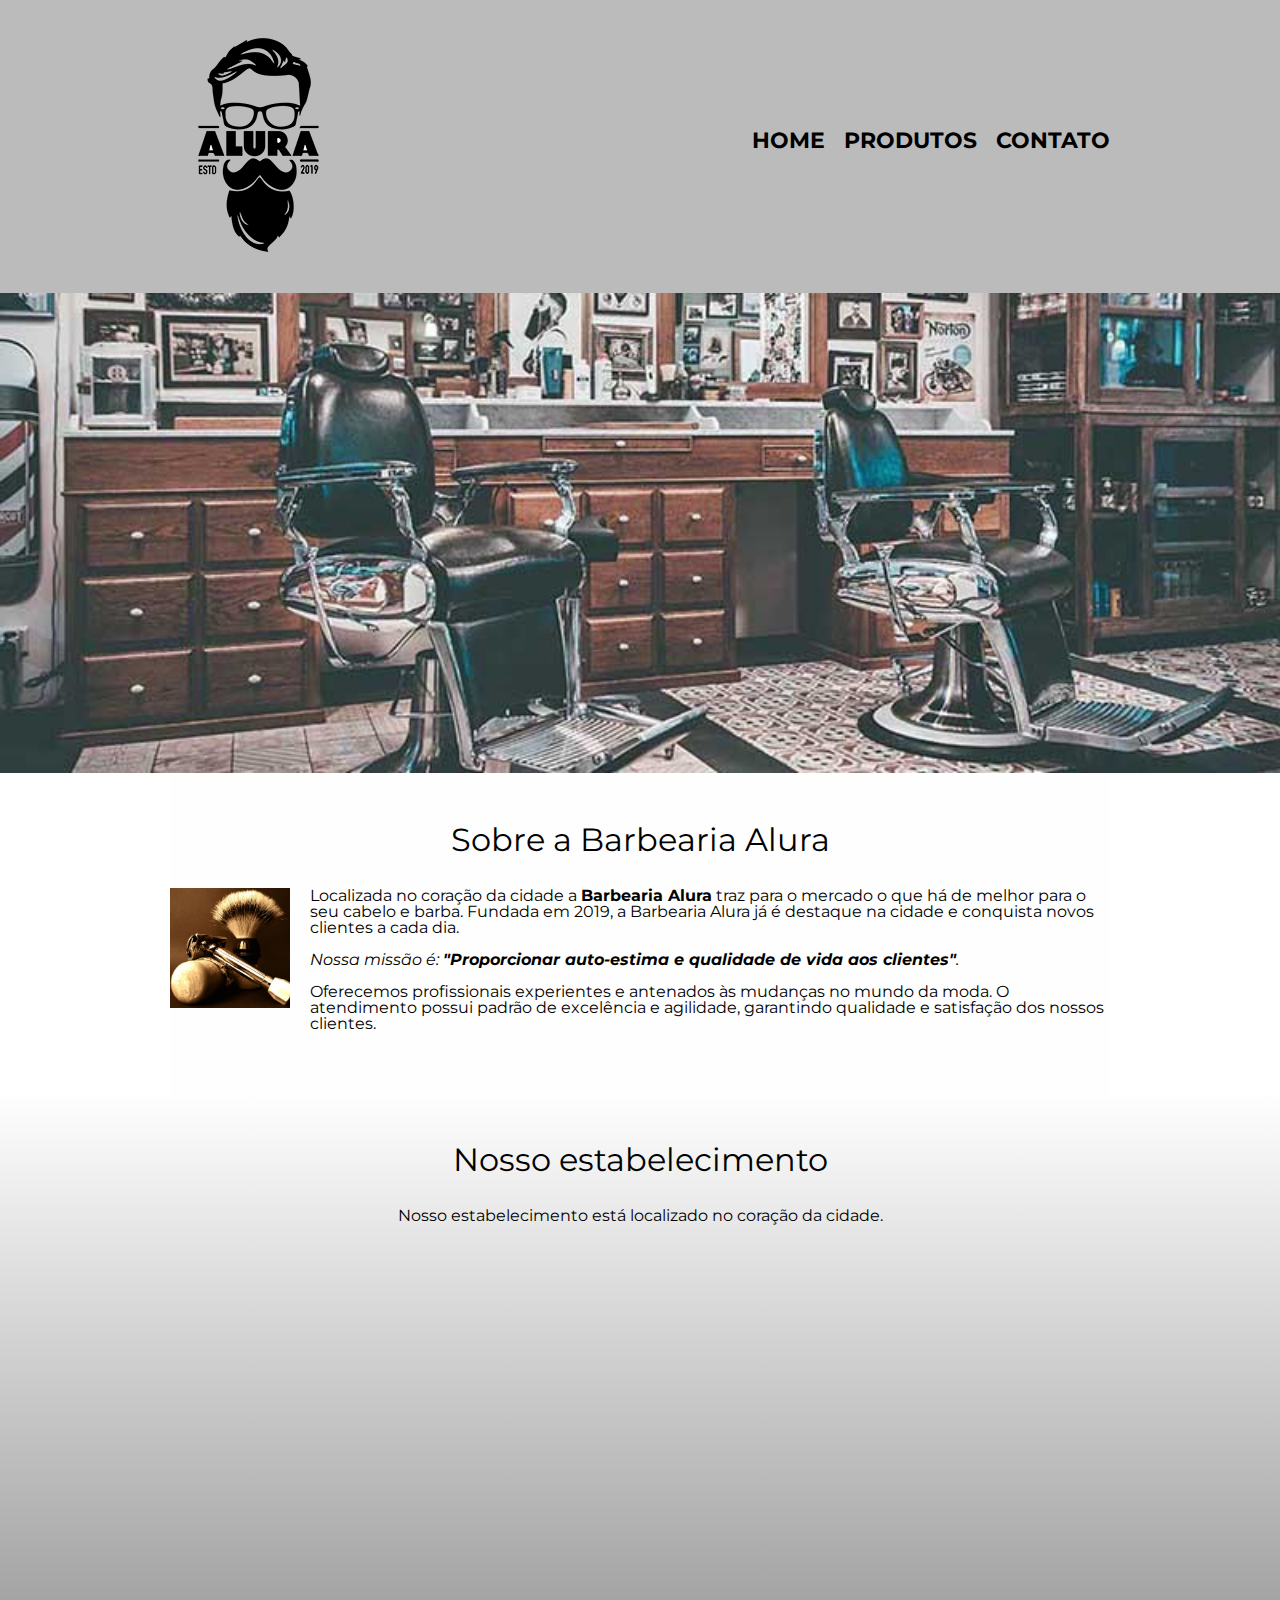
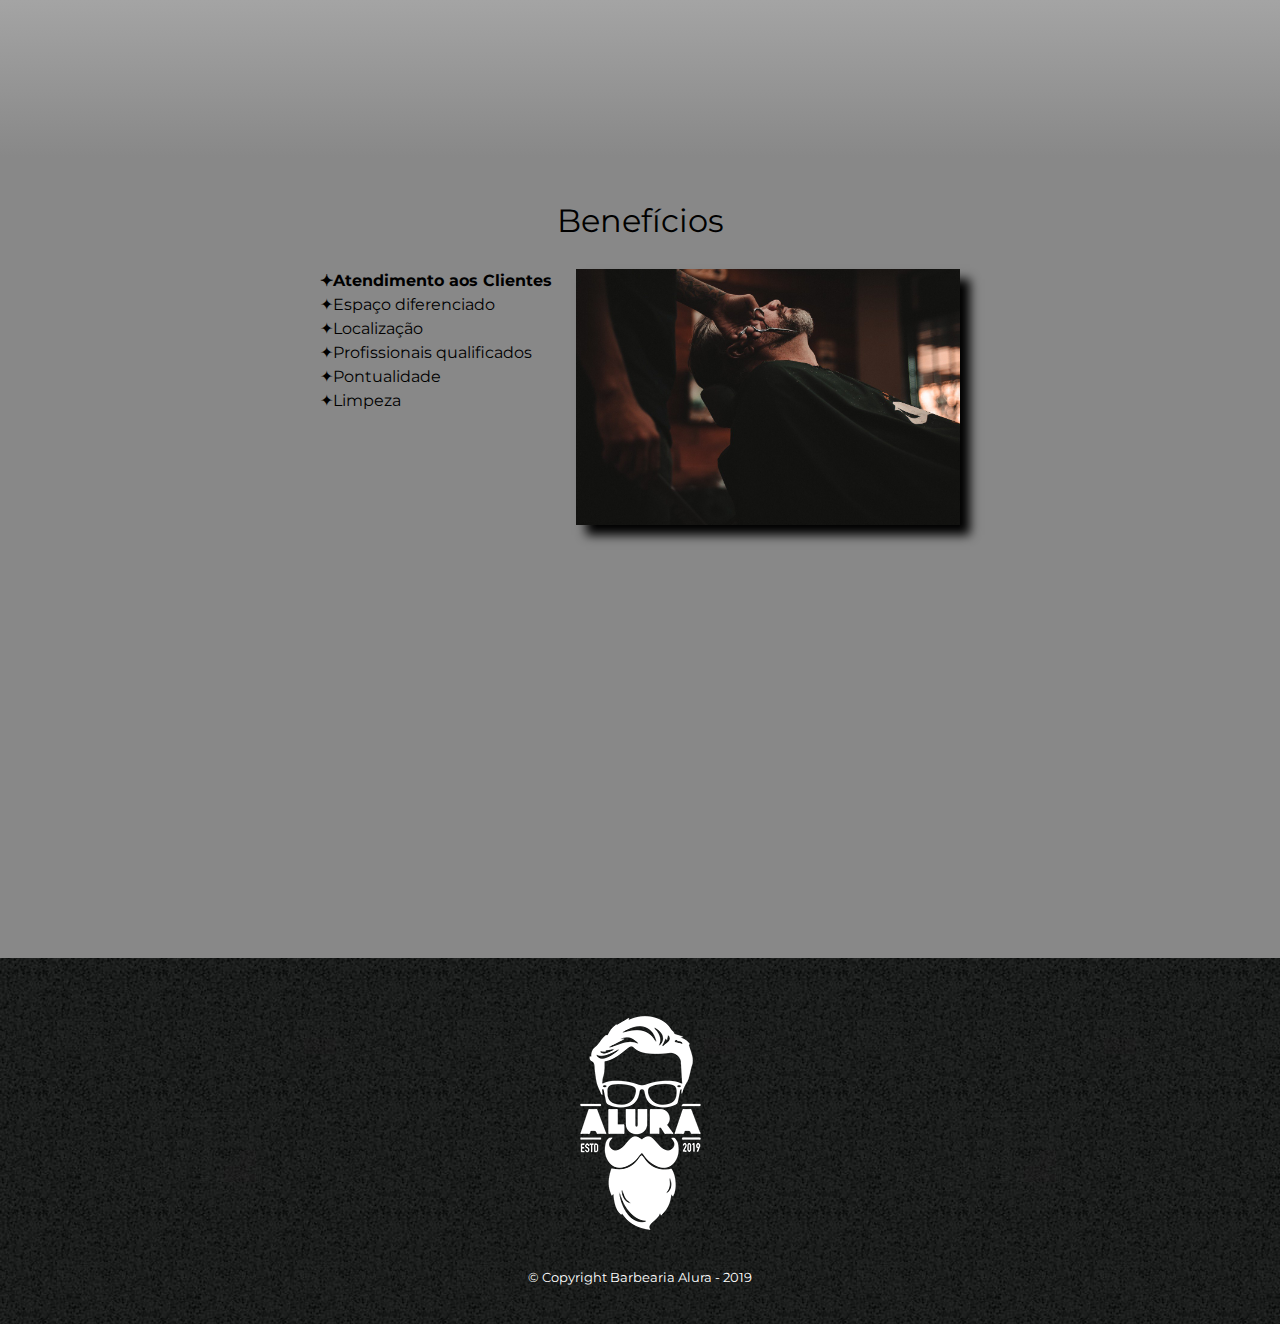
<file: index.html>
<!DOCTYPE html>
<html lang="pt-br">
    <head>
        <meta charset="UTF-8">
        <meta name="viewport" content="width=device-width">
        <title>Barbearia Alura</title>
        <link rel="stylesheet" href="reset.css" >
        <link rel="stylesheet" href="style.css">
        <link href="https://fonts.googleapis.com/css?family=Montserrat&display=swap" rel="stylesheet">
    </head>

    <body>
        <header>
            <div class="caixa">
                <h1><img src="imagens/logo.png"></h1>
                <nav>
                    <ul class="navegacao">
                        <li><a href="index.html">Home</a></li>
                        <li><a href="produtos.html">Produtos</a></li>
                        <li><a href="contato.html">Contato</a></li>
                    </ul>
                </nav>
            </div>
        </header>

        <img class="banner" src="imagens/banner.jpg">

        <main>
            <section class="principal">
                <h2 class="titulo-principal">Sobre a Barbearia Alura</h2>

                <img class="utensilios" src="imagens/utensilios.jpg" alt="Utensílios de um barbeiro;">

                <p>Localizada no coração da cidade a <b>Barbearia Alura</b> traz para o mercado o que há de melhor para o seu cabelo e barba. Fundada em 2019, a Barbearia Alura já é destaque na cidade e conquista novos clientes a cada dia.</p>

                <p id="missao"><i>Nossa missão é: <b>"Proporcionar auto-estima e qualidade de vida aos clientes"</b>.</i></p>

                <p>Oferecemos profissionais experientes e antenados às mudanças no mundo da moda. O atendimento possui padrão de excelência e agilidade, garantindo qualidade e satisfação dos nossos clientes.</p>
            </section>

            <section class="mapa">
                <h1 class="titulo-principal">Nosso estabelecimento</h1>
                <p>Nosso estabelecimento está localizado no coração da cidade.</p>

                <div class="mapa-conteudo">
                    <iframe src="https://www.google.com/maps/embed?pb=!1m18!1m12!1m3!1d3656.448598130907!2d-46.634653385542414!3d-23.588239368469353!2m3!1f0!2f0!3f0!3m2!1i1024!2i768!4f13.1!3m3!1m2!1s0x94ce5a2b2ed7f3a1%3A0xab35da2f5ca62674!2sCaelum%20-%20Escola%20de%20Tecnologia!5e0!3m2!1spt-BR!2sbr!4v1580916426151!5m2!1spt-BR!2sbr" width="100%" height="450" frameborder="0" style="border:0;" allowfullscreen=""></iframe>
                </div>
            </section>

            <section class="beneficios">
                <h3 class="titulo-principal">Benefícios</h3>

                <div class="conteudo-beneficios">
                    <ul class="lista-beneficios">
                        <li class="itens">Atendimento aos Clientes</li>
                        <li class="itens">Espaço diferenciado</li>
                        <li class="itens">Localização</li>
                        <li class="itens">Profissionais qualificados</li>
                        <li class="itens">Pontualidade</li>
                        <li class="itens">Limpeza</li>
                    </ul><img src="imagens/beneficios.jpg" class="imagem-beneficios">
                </div>
                <div class="video">
                    <iframe width="100%" height="315" src="https://www.youtube.com/embed/wcVVXUV0YUY" frameborder="0" allow="accelerometer; autoplay; encrypted-media; gyroscope; picture-in-picture" allowfullscreen></iframe>
                </div>
            </section>
        </main>

        <footer>
            <img src="imagens/logo-branco.png">
            <p class="copyright">&copy; Copyright Barbearia Alura - 2019</p>
        </footer>
    </body>
</html>
</file>
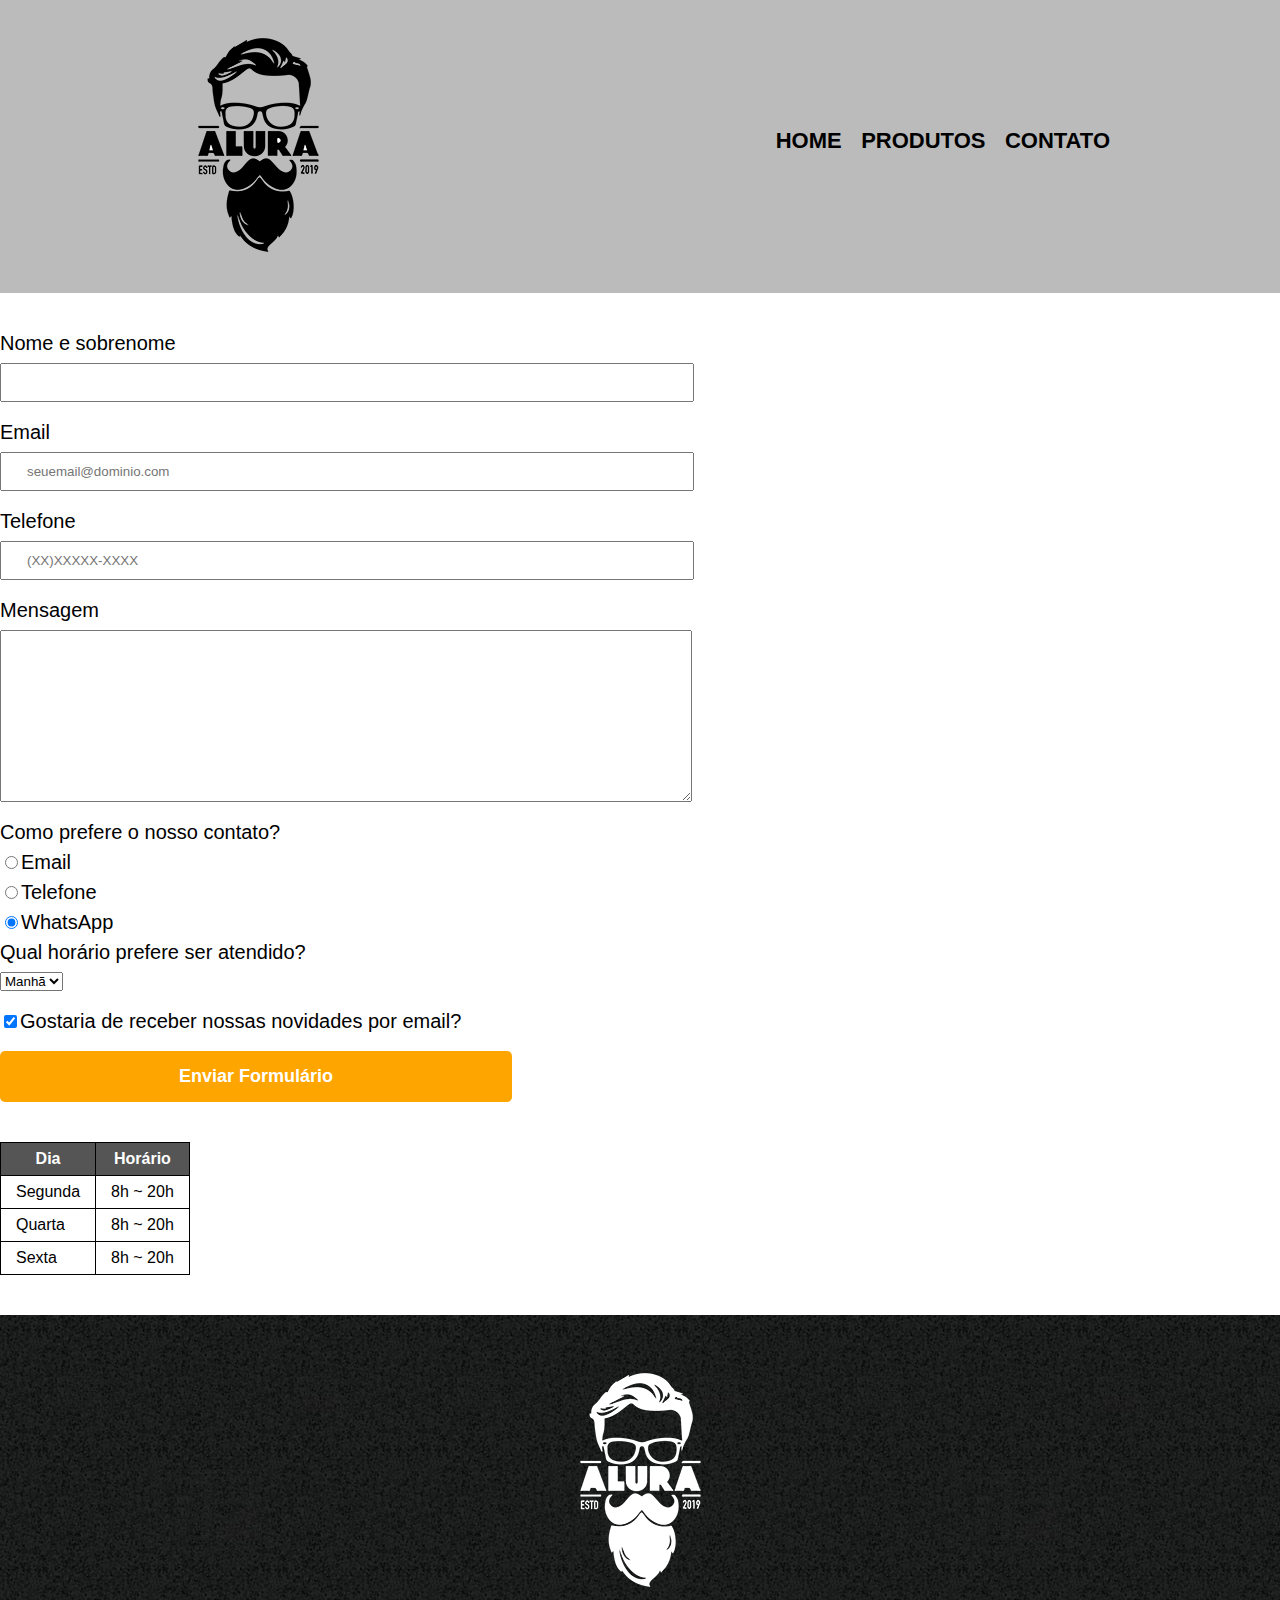
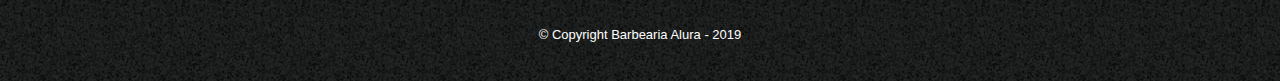
<file: contato.html>
<!DOCTYPE html>
<html>
    <head>
        <meta charset="UTF-8">
        <title>Contato - Barbearia Alura</title>

        <link rel="stylesheet" href="reset.css">
        <link rel="stylesheet" href="style.css">
    </head>
    <body>
        <header>
            <div class="caixa">
                <h1><img src="imagens/logo.png" alt="Logo da Barbearia Alura"></h1>
                <nav>
                    <ul class="navegacao">
                        <li><a href="index.html">Home</a></li>
                        <li><a href="produtos.html">Produtos</a></li>
                        <li><a href="contato.html">Contato</a></li>
                    </ul>
                </nav>
            </div>
        </header>

        <main>
            <form>
                <label for="nomesobrenome">Nome e sobrenome</label>
                <input type="text" id="nomesobrenome" class="input-padrao" required>

                <label for="email">Email</label>
                <input type="email" id="email" class="input-padrao" required placeholder="seuemail@dominio.com">

                <label for="telefone">Telefone</label>
                <input type="tel" id="telefone" class="input-padrao" required placeholder="(XX)XXXXX-XXXX">

                <label for="mensagem">Mensagem</label>
                <textarea cols="62" rows="10" id="mensagem" class="input-padrao" required></textarea>

                <fieldset>
                    <legend>Como prefere o nosso contato?</legend>
                    <label for="radio-email"><input type="radio" name="contato" value="email" id="radio-email">Email</label>

                    <label for="radio-telefone"><input type="radio" name="contato" value="telefone" id="radio-telefone">Telefone</label>

                    <label for="radio-whatsapp"><input type="radio" name="contato" value="whatsapp" id="radio-whatsapp" checked>WhatsApp</label>
                </fieldset>

                <fieldset>
                    <legend>Qual horário prefere ser atendido?</legend>
                    <select>
                        <option>Manhã</option>
                        <option>Tarde</option>
                        <option>Noite</option>
                    </select>
                </fieldset>

                <label class="checkbox"><input type="checkbox" checked>Gostaria de receber nossas novidades por email?</label>

                <input type="submit" value="Enviar Formulário" class="enviar">
            </form>

            <table>
                <thead>
                    <tr>
                        <th>Dia</th>
                        <th>Horário</th>
                    </tr>
                </thead>

                <tbody>
                    <tr>
                        <td>Segunda</td>
                        <td>8h ~ 20h</td>
                    </tr>
                    <tr>
                        <td>Quarta</td>
                        <td>8h ~ 20h</td>
                    </tr>
                    <tr>
                        <td>Sexta</td>
                        <td>8h ~ 20h</td>
                    </tr>
                </tbody>
            </table>
        </main>

        <footer>
            <img src="imagens/logo-branco.png" alt="Logo da Barbearia Alura">
            <p class="copyright">&copy; Copyright Barbearia Alura - 2019</p>
        </footer>
    </body>
</html>
</file>
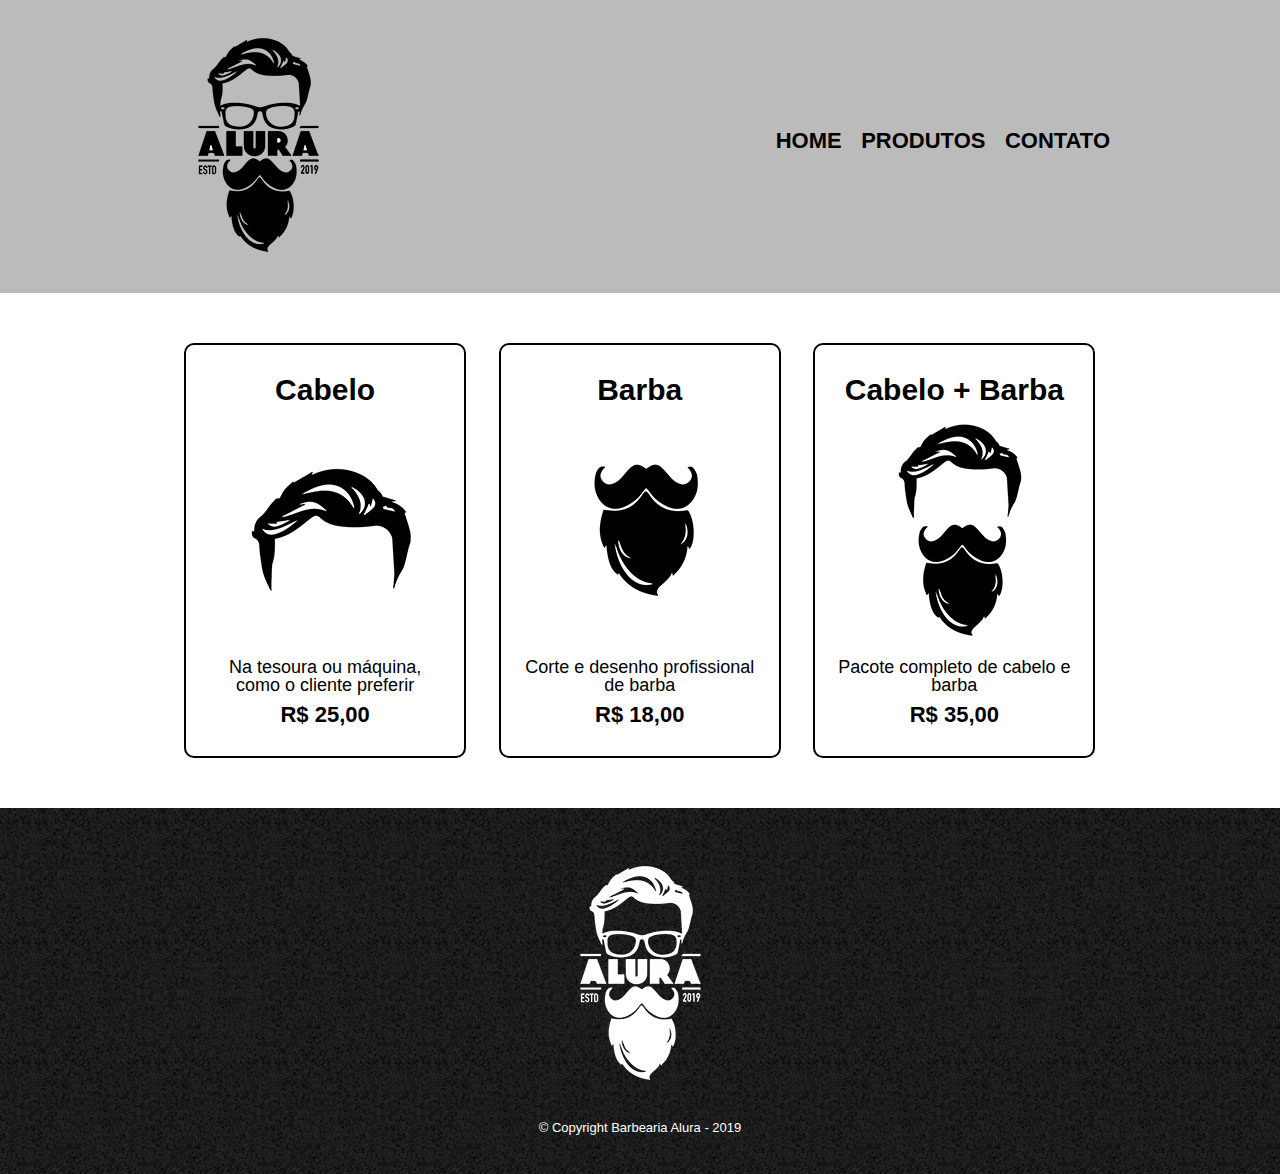
<file: produtos.html>
<!DOCTYPE html>
<html>
    <head>
        <meta charset="UTF-8">
        <title>Produtos - Barbearia Alura</title>

        <link rel="stylesheet" href="reset.css">
        <link rel="stylesheet" href="style.css">
    </head>
    <body>
        <header>
            <div class="caixa">
                <h1><img src="imagens/logo.png"></h1>
                <nav>
                    <ul class="navegacao">
                        <li><a href="index.html">Home</a></li>
                        <li><a href="produtos.html">Produtos</a></li>
                        <li><a href="contato.html">Contato</a></li>
                    </ul>
                </nav>
            </div>
        </header>

        <main>
            <ul class="produtos">
                <li>
                    <h2>Cabelo</h2>
                    <img src="imagens/cabelo.jpg">
                    <p class="produto-descricao">Na tesoura ou máquina, como o cliente preferir</p>
                    <p class="produto-preco">R$ 25,00</p>
                </li>
                <li>
                    <h2>Barba</h2>
                    <img src="imagens/barba.jpg">
                    <p class="produto-descricao">Corte e desenho profissional de barba</p>
                    <p class="produto-preco">R$ 18,00</p>
                </li>
                <li>
                    <h2>Cabelo + Barba</h2>
                    <img src="imagens/cabelo+barba.jpg">
                    <p class="produto-descricao">Pacote completo de cabelo e barba</p>
                    <p class="produto-preco">R$ 35,00</p>
                </li>
            </ul>
        </main>

        <footer>
            <img src="imagens/logo-branco.png">
            <p class="copyright">&copy; Copyright Barbearia Alura - 2019</p>
        </footer>
    </body>
</html>
</file>
<file: style.css>
body{
    font-family: 'Montserrat', sans-serif;
}

header{
    background: #BBBBBB;
    padding: 20px 0;  
}

.caixa{
    position: relative;
    width: 940px;
    margin: 0 auto;
}

nav{
    position: absolute;
    top: 110px;
    right: 0;
}

nav li{
    display: inline;
    margin: 0 0 0 15px;
}

nav a{
    text-transform: uppercase;
    color:black;
    font-weight: bold;
    font-size: 22px;
    text-decoration: none;
}

nav a:hover{
    color: #C78C19;
    text-decoration: underline;
}

.produtos{
    width: 940px;
    margin: 0 auto;
    padding: 50px 0;
}

.produtos li{
    display: inline-block;
    text-align: center;
    width: 30%;
    vertical-align: top;
    margin: 0 1.5%;
    padding: 30px 20px;
    box-sizing: border-box;
    border: 2px solid #000000;
    border-radius: 10px;
}

.produtos li:hover{
    border-color: #C78C19;
    font-size: 40px;
}

.produtos li:active{
    border-color: #088C19;
}

.produtos li:hover h2{
    font-size: 34px;
}

.produtos h2{
    font-size: 30px;
    font-weight: bold;
}

.produto-descricao{
    font-size: 18px;
}

.produto-preco{
    font-size: 22px;
    font-weight: bold;
    margin-top: 10px;
}

footer{
    text-align: center;
    background: url(imagens/bg.jpg);
    padding: 40px;
}

.copyright{
    color: white;
    font-size: 13px;
    margin: 20px 0 0;
}

main{

}

form{
    margin: 40px 0;
}

form label, form legend{
    display:block;
    font-size:20px;
    margin: 0 0 10px;
}

.input-padrao{
    display:block;
    margin: 0 0 20px;
    padding: 10px 25px;
    width: 50%;
}

.checkbox{
    margin: 20px 0;
}

.enviar{
    width: 40%;
    padding: 15px 0;
    background: orange;
    color:white;
    font-weight:bold;
    font-size:18px;
    border: none;
    border-radius: 5px;
    transition: 1s all;
}

.enviar:hover{
    background:darkorange;
    transform:scale(1.2);
}

table{
    margin: 20px 0 40px;
}

thead{
    background: #555555;
    color:white;
    font-weight:bold;
}

td, th{
    border: 1px solid #000000;
    padding: 8px 15px
}


.banner{
    width:100%
}

.titulo-principal{
    text-align: center;
    font-size: 2em;
    margin: 0 0 1em;
    clear: left;
}

.principal{
    padding: 3em 0;
    background: #FEFEFE;
    width: 940px;
    margin: 0 auto;
}

.principal p{
    margin: 0 0 1em;
}

.principal b{
    font-weight: bold;
}

.principal i{
    font-style: italic;
}

.utensilios{
    width: 120px;
    float: left;
    margin: 0 20px 20px 0;
}

.mapa{
    padding: 3em 0;
    background: linear-gradient(#FEFEFE, #888888);
}

.mapa-conteudo{
    width: 940px;
    margin: 0 auto;
}

.mapa p{
    margin: 0 0 2em;
    text-align: center;
}

.beneficios{
    padding: 3em 0;
    background: #888888;
}

.conteudo-beneficios{
    width: 640px;
    margin: 0 auto;
}

.lista-beneficios{
    width: 40%;
    display: inline-block;
    vertical-align: top;
}

.itens{
    line-height: 1.5;
}

.itens:first-child{
    font-weight:bold;
}

.itens:before{
    content:"✦";
}

.imagem-beneficios{
    width:60%;
    opacity: 1;
    box-shadow: 10px 10px 10px 0 #000000;
}

.imagem-beneficios:hover{
    opacity:0.3;
    transition:400ms;
}

.video{
    width: 560px;
    margin: 2em auto;
}

@media screen and (max-width 400px){
    .caixa, .principal, .conteudo-beneficios, .mapa-conteudo, .video{
        width: auto;
    }

    h1{
        text-align: center;
    }

    nav{
        position: static;
    }

    .lista-beneficios, .imagem-beneficios{
        width:100%;
    }
}
</file>
